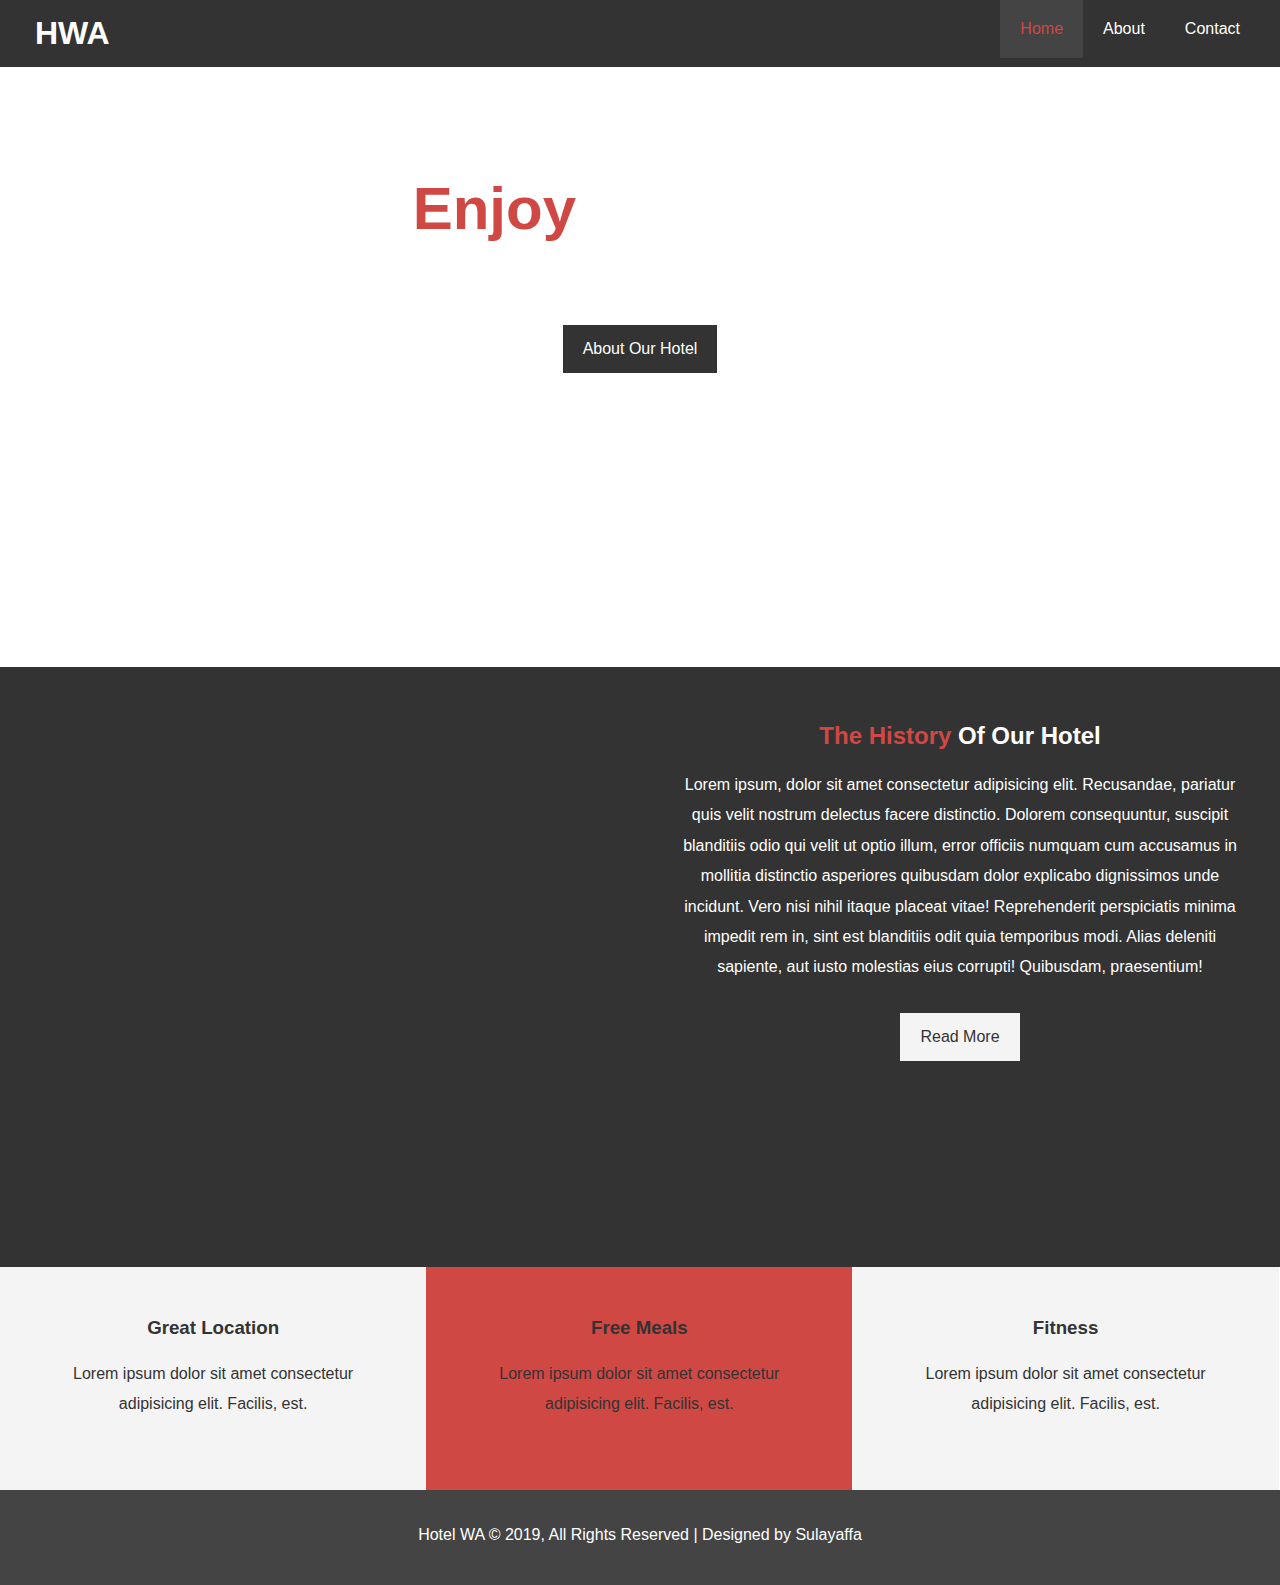
<file: hotel_WA_website/index.html>
<!DOCTYPE html>
<html lang="en">
<head>
    <meta charset="UTF-8">
    <meta name="viewport" content="width=device-width, initial-scale=1.0">
    <meta http-equiv="X-UA-Compatible" content="ie=edge">
		<title>Hotel WA | Welcome</title>
		<link rel="stylesheet" href="https://use.fontawesome.com/releases/v5.6.3/css/all.css" integrity="sha384-UHRtZLI+pbxtHCWp1t77Bi1L4ZtiqrqD80Kn4Z8NTSRyMA2Fd33n5dQ8lWUE00s/" crossorigin="anonymous">
		<link rel="stylesheet" href="css/style.css">
		<link rel="stylesheet" media="screen and (max-width: 768px)" href="css/mobile.css">
</head>
<body>
	<body>
    <header>
      <nav id="navbar">
        <div class="container">
          <h1 class="logo"><a href="index.html">HWA</a></h1>
          <ul>
            <li><a class="current" href="index.html">Home</a></li>
            <li><a href="about.html">About</a></li>
            <li><a href="contact.html">Contact</a></li>
          </ul>
        </div>
      </nav>
      <div id="showcase">
        <div class="container">
          <div class="showcase-content">
          <h1><span class="primary-text">Enjoy</span> Your Stay</h1>
          <p class="lead">Lorem, ipsum dolor sit amet consectetur adipisicing elit. Fuga quibusdam ducimus doloremque. Dolores, praesentium impedit.</p>
          <a class="btn" href="about.html">About Our Hotel</a>
        </div>
       </div>
      </div>
    </header>
    <section id="home-info" class="dark-bg">
      <div class="info-img"></div>
      <div class="info-content">
        <h2><span class="primary-text">The History</span> Of Our Hotel</h2>
        <p>Lorem ipsum, dolor sit amet consectetur adipisicing elit. Recusandae, pariatur quis velit nostrum delectus facere distinctio. Dolorem consequuntur, suscipit blanditiis odio qui velit ut optio illum, error officiis numquam cum accusamus in mollitia distinctio asperiores quibusdam dolor explicabo dignissimos unde incidunt. Vero nisi nihil itaque placeat vitae! Reprehenderit perspiciatis minima impedit rem in, sint est blanditiis odit quia temporibus modi. Alias deleniti sapiente, aut iusto molestias eius corrupti! Quibusdam, praesentium!</p>
        <a href="about.html" class="btn btn-light">Read More</a>
      </div>
    </section>
    <section id="features">
      <div class="box light-bg">
        <i class="fas fa-hotel fa-3x"></i>
        <h3>Great Location</h3>
        <p>Lorem ipsum dolor sit amet consectetur adipisicing elit. Facilis, est.</p>
      </div>
      <div class="box primary-bg">
        <i class="fas fa-utensils fa-3x"></i>
        <h3>Free Meals</h3>
        <p>Lorem ipsum dolor sit amet consectetur adipisicing elit. Facilis, est.</p>
      </div>
      <div class="box light-bg">
        <i class="fas fa-dumbbell fa-3x"></i>
        <h3>Fitness</h3>
        <p>Lorem ipsum dolor sit amet consectetur adipisicing elit. Facilis, est.</p>
      </div>
    </section>
    <div class="clr"></div>
    <footer id="main-footer">
      <p>Hotel WA &copy; 2019, All Rights Reserved | Designed by Sulayaffa</p>
    </footer>
</body>
</html>
</file>
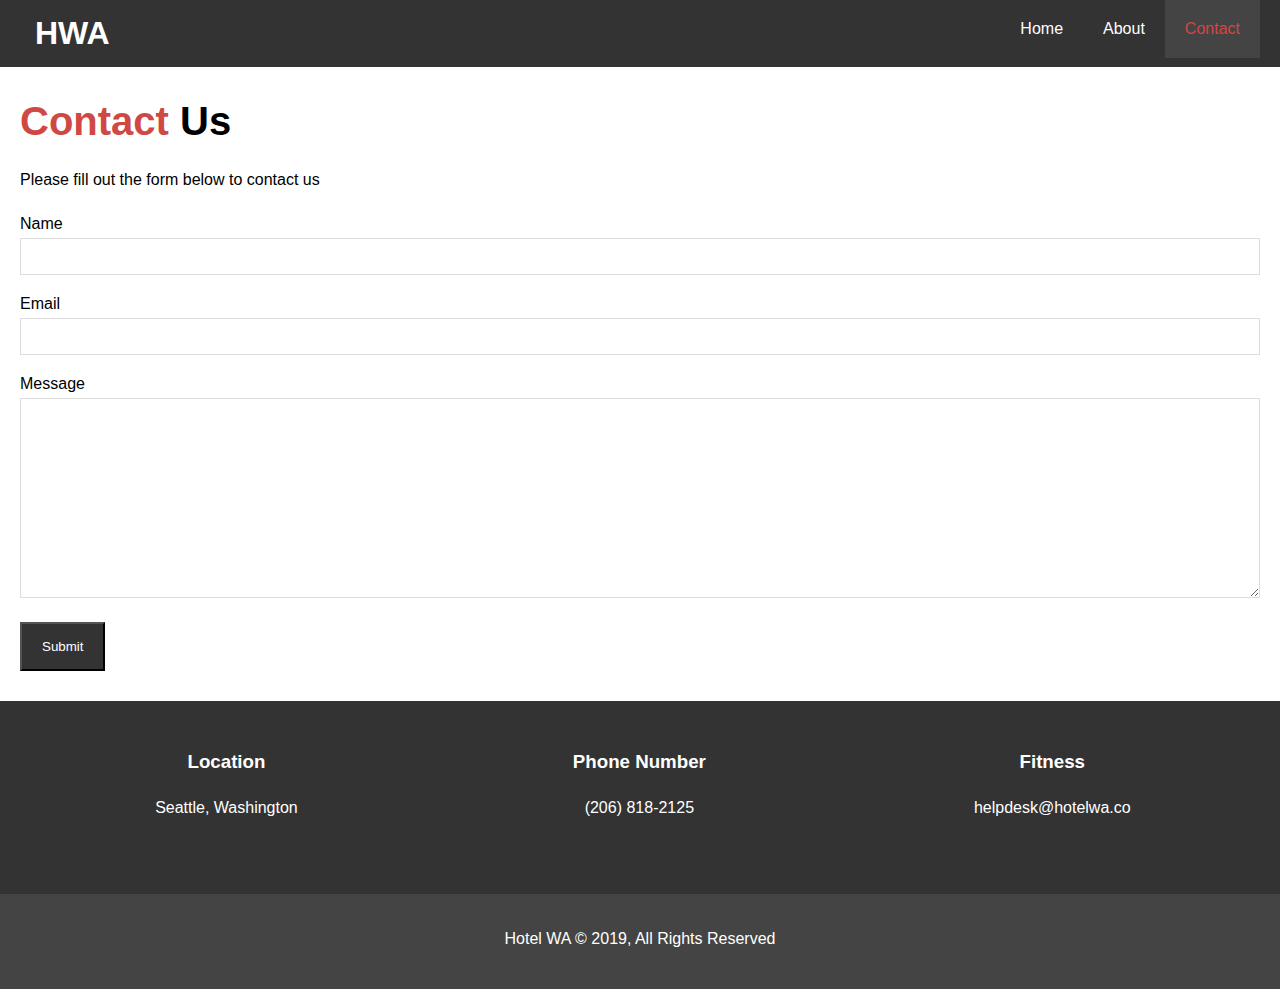
<file: hotel_WA_website/contact.html>
<!DOCTYPE html>
<html lang="en">

<head>
  <meta charset="UTF-8">
  <meta name="viewport" content="width=device-width, initial-scale=1.0">
  <meta http-equiv="X-UA-Compatible" content="ie=edge">
  <title>Hotel WA | Contact</title>
  <link rel="stylesheet" href="https://use.fontawesome.com/releases/v5.6.3/css/all.css" integrity="sha384-UHRtZLI+pbxtHCWp1t77Bi1L4ZtiqrqD80Kn4Z8NTSRyMA2Fd33n5dQ8lWUE00s/"
    crossorigin="anonymous">
  <link rel="stylesheet" href="css/style.css">
  <link rel="stylesheet" media="screen and (max-width: 768px)" href="css/mobile.css">
</head>

<body>
  <header>
    <nav id="navbar">
      <div class="container">
        <h1 class="logo"><a href="index.html">HWA</a></h1>
        <ul>
          <li><a href="index.html">Home</a></li>
          <li><a href="about.html">About</a></li>
          <li><a class="current" href="contact.html">Contact</a></li>
        </ul>
      </div>
    </nav>
  </header>

  <section id="contact-form" class="py-3">
    <div class="container">
      <h1 class="large-heading"><span class="primary-text">Contact</span> Us</h1>
      <p>Please fill out the form below to contact us</p>
      <form action="process.php">
        <div class="form-group">
          <label for="name">Name</label>
          <input type="text" name="name" id="name">
        </div>
        <div class="form-group">
          <label for="email">Email</label>
          <input type="email" name="email" id="email">
        </div>
        <div class="form-group">
          <label for="message">Message</label>
          <textarea type="text" name="message" id="message"></textarea>
        </div>
        <button type="submit" class="btn">Submit</button>
      </form>
    </div>
  </section>

  <section id="contact-info" class="dark-bg">
    <div class="container">
      <div class="box">
        <i class="fas fa-hotel fa-3x"></i>
        <h3>Location</h3>
        <p>Seattle, Washington</p>
      </div>
      <div class="box">
        <i class="fas fa-phone fa-3x"></i>
        <h3>Phone Number</h3>
        <p>(206) 818-2125</p>
      </div>
      <div class="box">
        <i class="fas fa-envelope fa-3x"></i>
        <h3>Fitness</h3>
        <p>helpdesk@hotelwa.co</p>
      </div>
    </div>
  </section>

  <footer id="main-footer">
    <p>Hotel WA &copy; 2019, All Rights Reserved</p>
  </footer>
</body>

</html>
</file>
<file: hotel_WA_website/css/style.css>
* {
    margin: 0;
    padding: 0;
    box-sizing: border-box;
  }
  
  body {
    font-family: sans-serif;
  }
  
  h1, h2, h3 {
    padding-bottom: 20px;
  }
  
  p {
    line-height: 1.9em;
    padding-bottom: 20px;
  }
  
  #navbar {
    background: #333;
    color: white;
    overflow: auto;
  }
  .container {
    margin: auto;
    padding: 0 20px;
    max-width: 1500px;
    overflow: auto;
  }
  
  .primary-text {
    color: #D04844;
  }
  
  .dark-bg {
    background: #333;
    color: #fff;
  }
  
  .light-bg {
    background: #f4f4f4;
    color: #333;
  }
  
  .primary-bg {
    background: #D04844;
    color: #333;
	}
	
	.py-1 { padding: 10px 0; }
	.py-2 { padding: 20px 0; }
	.py-3 { padding: 30px 0; }
  
  .clr {
    clear: both;
  }

  .large-heading {
    font-size: 40px;
    line-height: 1.2;
  }
  
  #navbar h1 {
    float: left;
    padding: 15px;
  }
  
  .logo a {
    color: white;
    text-decoration: none;
  }
  
  #navbar ul {
    float: right;
    list-style: none;
  }
  
  #navbar li {
    float: left;
  }
  
  #navbar ul li a {
    display: block;
    padding: 20px;
    text-align: center;
    text-decoration: none;
    list-style: none;
    color: #fff;
  }
  
  #navbar ul li a:hover {
    background: #444;
    color: #D04844;
  }
  
  #navbar ul li a:active,
  #navbar ul li a.current {
    background: #444;
    color: #D04844;
  }
  
  #showcase {
    background: url('https://images.pexels.com/photos/775219/pexels-photo-775219.jpeg?cs=srgb&dl=bed-bedroom-clean-775219.jpg&fm=jpg') no-repeat center center/cover;
    height: 600px
  }
  
  #showcase .showcase-content {
    color: #fff;
    text-align: center;
    padding-top: 100px;
  }
  
  #showcase .showcase-content h1 {
    font-size: 60px;
    line-height: 1.4em;
  }
  
  #showcase .showcase-content p {
    padding-bottom: 20px;
    line-height: 1.7em;
  }
  
  .lead {
    font-size: 20px;
  }
  
  .btn {
    display: inline-block;
    background: #333;
    color: #fff;
    padding: 15px 20px;
    text-decoration: none;
    cursor: pointer;
  }
  
  .btn-light {
    background: #f4f4f4;
    color: #333;
  }
  
  .btn:hover {
    background: #D04844;
    color: #333;
  }
  
  #home-info {
    height: 600px;
  }
  
  #home-info .info-img {
    float: left;
    width: 50%;
    background: url('https://images.pexels.com/photos/277572/pexels-photo-277572.jpeg?cs=srgb&dl=aisle-architecture-building-277572.jpg&fm=jpg') no-repeat center center/cover;
    min-height: 100%;
  }
  
  #home-info .info-content {
    float: right;
    width: 50%;
    height: 100%;
    text-align: center;
    padding: 5px 30px;
    overflow: hidden;
  }
  
  #home-info .info-content h2 {
    padding-top: 50px;
  }
  
  #home-info .info-content p {
    padding-bottom: 30px;
  }
  
  .box {
    float: left;
    width: 33.3%;
    padding: 50px;
    text-align: center;
  }
  
  .box i {
    margin-bottom: 10px;
  }

  /* About Info */

  #about-info .info-right {
		float: right;
		width: 50%;
		min-height: 100%;
	}
	
	#about-info .info-right img {
		display: block;
		margin: auto;
    width: 70%;
    border-radius: 50%;
	}

	#about-info .info-left {
		float: left;
		width: 50%;
		min-height: 100%;
  }

  /* Testimonials */
  #testimonials {
    height: 100%;
    background: url('https://images.pexels.com/photos/399192/pexels-photo-399192.jpeg?auto=compress&cs=tinysrgb&dpr=2&h=750&w=1260') no-repeat center center/cover;
    padding-top: 100px;
  }

  #testimonials h2 {
    color: #fff;
    text-align: center;
    padding-bottom: 40px;
  }

  #testimonials .testimonial {
    padding: 20px;
    margin-bottom: 40px;
    border-radius: 5px;
    opacity: 0.9;
  }

  #testimonials .testimonial img {
    width: 100px;
    float: left;
    margin-right: 20px;
    border-radius: 50%;
  }

  /* Contact Form */
  #contact-form .form-group {
    margin-bottom: 20px;
  }

  #contact-form label {
    display: block;
    margin-bottom: 5px;
  }

  #contact-form input,
  #contact-form textarea {
    width: 100%;
    padding: 10px;
    border: 1px #ddd solid;
  } 

  #contact-form textarea {
    height: 200px;
  }

  #contact-form input:focus,
  #contact-form textarea:focus {
    outline: none;
    border-color: #D04844
  }
  
  /* Footer */
  
  #main-footer {
    text-align: center;
    background: #444;
    color: #fff;
    padding: 15px;
  }
  
  #main-footer p {
    padding-top: 15px;
  }
</file>
<file: hotel_WA_website/css/mobile.css>
#navbar .logo {
  float: none;
  text-align: center;
}

#navbar ul,
#navbar ul li {
  float: none;
}

#navbar ul li a {
  padding: 5px;
  border-bottom: #444 dotted 1px;
}



#home-info {
  height: 650px;
}

#home-info .info-img {
  display: none
}

#home-info .info-content {
  float: none;
  width: 100%;
}


/* .Boxes */
.box {
  float: none;
  width: 100%;
}

/* About */

#about-info .info-right,
#about-info .info-left {
  float: none;
  width: 100%;
}

#about-info .info-right {
  margin-top: 30px;
}

.large-heading {
  text-align: center;
}

/* Contact */
#contact-info .box {
  border-bottom: #444 dotted 1px;
}
</file>
